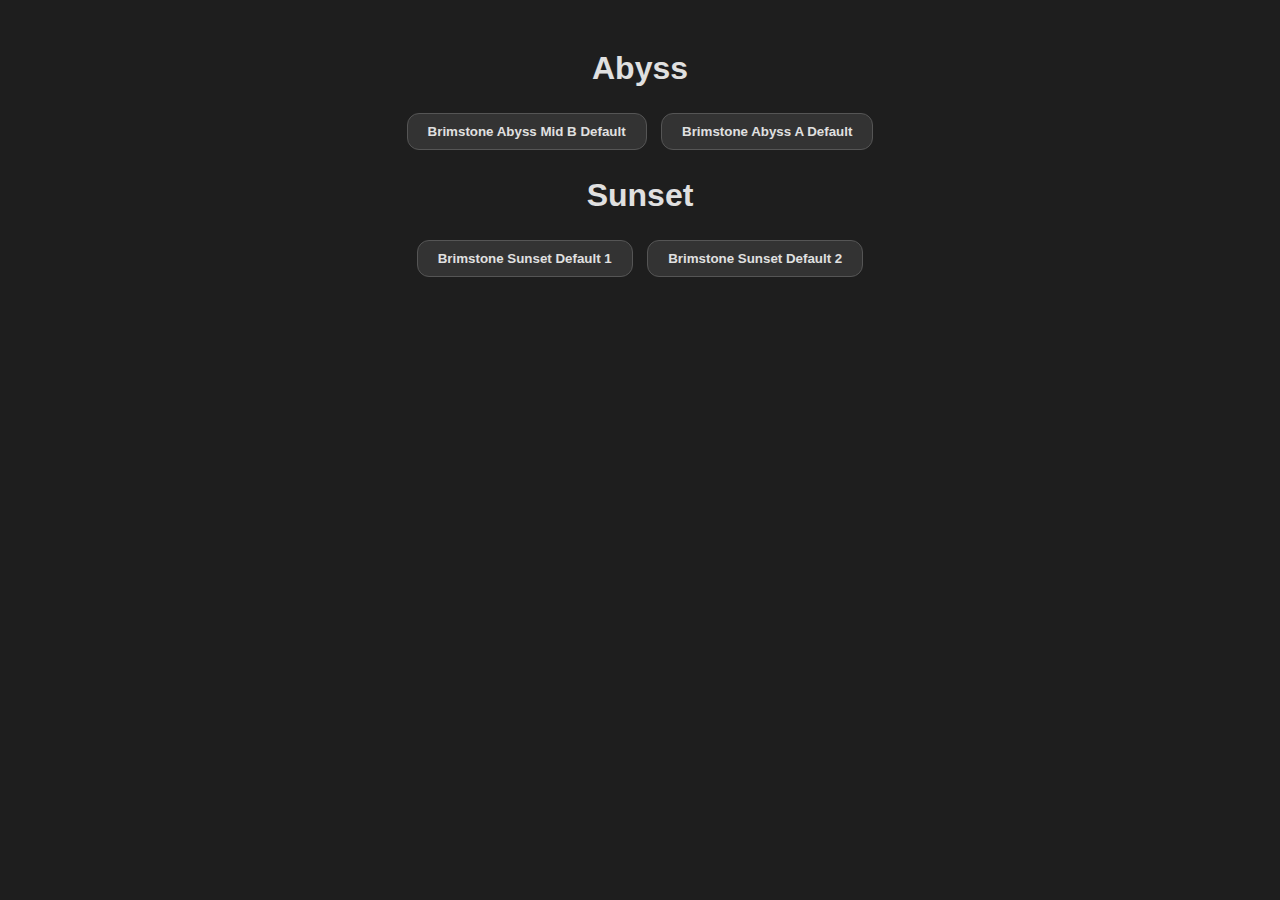
<file: lineups/index.html>
<!DOCTYPE html>
<html lang="en">
<head>
    <meta charset="UTF-8">
    <meta name="viewport" content="width=device-width, initial-scale=1.0">
    <link rel="icon" type="image/svg+xml" href="assets/img/dumpster-fire-solid.svg">
    <title>Lineups</title>
    <style>
        body {
            font-family: Arial, sans-serif;
            text-align: center;
            margin-top: 50px;
            background-color: #1e1e1e; /* Dark background color */
            color: #e0e0e0; /* Light text color */
        }
        .button-group {
            margin-bottom: 20px;
        }
        .button-group button {
            padding: 10px 20px;
            border: 1px solid #555;
            border-radius: 12px; /* Rounded corners */
            background-color: #333;
            color: #e0e0e0;
            font-weight: bold;
            cursor: pointer;
            margin: 5px;
        }
        .button-group button:hover {
            background-color: #444;
        }
        .image-container {
            margin-top: 20px;
        }
        .image-container object {
            max-width: 80%;
            height: auto;
            border: 2px solid #444;
            border-radius: 16px; /* More rounded corners */
            box-shadow: 0 4px 8px rgba(0, 0, 0, 0.5); /* Subtle shadow */
        }
        .image-container div {
            display: none;
        }
        .image-container :target {
            display: block;
        }
    </style>
</head>
<!-- BUTTONS -->
<body>
    <h1>Abyss</h1>
    <div class="button-group">
        <button onclick="showImage('abyss_brim_1')">Brimstone Abyss Mid B Default</button>
		<button onclick="showImage('abyss_brim_2')">Brimstone Abyss A Default</button>
    </div>

    <h1>Sunset</h1>
    <div class="button-group">
        <button onclick="showImage('sunset_brim_1')">Brimstone Sunset Default 1</button>
        <button onclick="showImage('sunset_brim_2')">Brimstone Sunset Default 2</button>
    </div>
<!-- BUTTONS END -->
<!-- IMAGE BANK -->
    <div class="image-container">
        <div id="abyss_brim_1">
            <object data="assets/img/brim1.png" type="image/png"></object>
        </div>
        <div id="sunset_brim_1">
            <object data="assets/img/brim2.png" type="image/png"></object>
        </div>
        <div id="sunset_brim_2">
            <object data="assets/img/brim3.png" type="image/png"></object>
        </div>
        <div id="abyss_brim_2">
            <object data="assets/img/brim4.png" type="image/png"></object>
        </div>
    </div>
<!-- IMAGE BANK END -->
    <script>
        function showImage(id) {
            document.querySelectorAll('.image-container div').forEach(div => div.style.display = 'none');
            const selectedImage = document.getElementById(id);
            if (selectedImage) {
                selectedImage.style.display = 'block';
            }
        }
    </script>
</body>
</html>
</file>
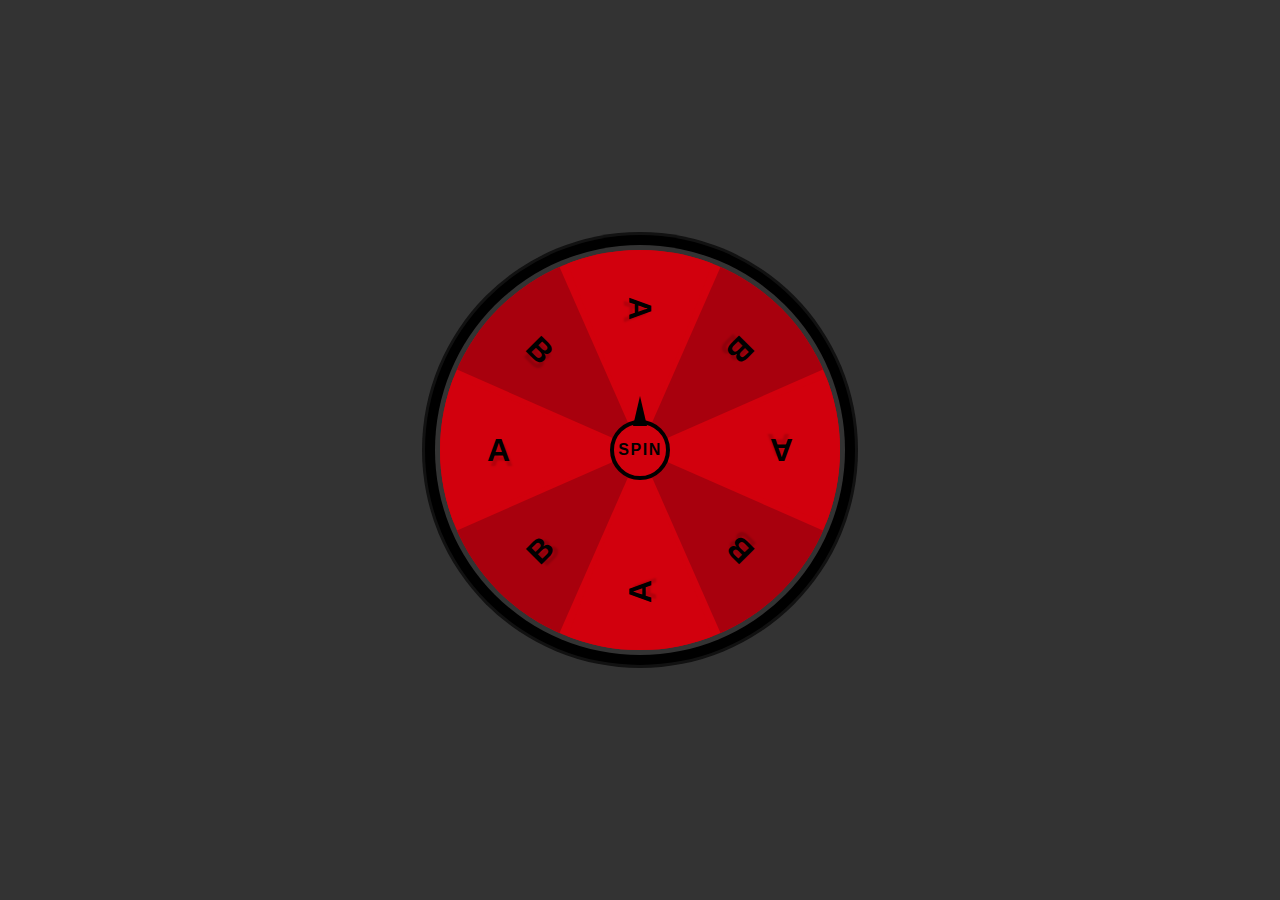
<file: wheel.html>
<!DOCTYPE html>

<html lang="en">

<head>

    <meta charset="UTF-8">

    <title>Spin Wheel</title>

    <link rel="stylesheet" href="styles/wheel.css">

</head>

<body>

    <div class="container">

        <div class="spinBtn">Spin</div>

        <div class="wheel">

            <div class="number" style="--i:1;--clr:#d2000d;">

                <span>A</span></div>

            <div class="number" style="--i:2;--clr:#a8000d;">

                <span>B</span></div>

            <div class="number" style="--i:3;--clr:#d2000d;">

                <span>A</span></div>

            <div class="number" style="--i:4;--clr:#a8000d;">

                <span>B</span></div>

            <div class="number" style="--i:5;--clr:#d2000d;">

                <span>A</span></div>

            <div class="number" style="--i:6;--clr:#a8000d;">

                <span>B</span></div>

            <div class="number" style="--i:7;--clr:#d2000d;">

                <span>A</span></div>

            <div class="number" style="--i:8;--clr:#a8000d;">

                <span>B</span></div>

        </div>

    </div>

    <script>

        let wheel = document.querySelector('.wheel');

        let spinBtn = document.querySelector('.spinBtn');

        let value = Math.ceil(Math.random() * 3600);



        spinBtn.onclick = function(){

            wheel.style.transform = "rotate(" + value + "deg)"



            value += Math.ceil(Math.random() * 3600);

        }

    </script>

</body>

</html>
</file>
<file: styles/wheel.css>
*{

    margin: 0;

    padding: 0;

    box-sizing: border-box;

    font-family: sans-serif;

}

body{

    display: flex;

    justify-content: center;

    align-items: center;

    min-height: 100vh;

    background: #333;

}

.container{

    position: relative;

    width: 400px;

    height: 400px;

    display: flex;

    justify-content: center;

    align-items: center;

}

.container .spinBtn{

    position: absolute;

    width: 60px;

    height: 60px;

    background: #d2000d;

    border-radius: 50%;

    z-index: 10;

    display: flex;

    justify-content: center;

    align-items: center;

    text-transform: uppercase;

    letter-spacing: 0.1em;

    font-weight: 600;

    color: #000;

    border: 4px solid rgba(0,0,0);

    cursor: pointer;

    user-select: none;

}

.container .spinBtn::before{

    content: '';

    position: absolute;

    top: -28px;

    width: 20px;

    height: 30px;

    background: #000;

    clip-path: polygon(50% 0,15% 100%,85% 100%);

}

.container .wheel{

    position: absolute;

    top: 0;

    left: 0;

    width: 100%;

    height: 100%;

    background: #d2000d;

    border-radius: 50%;

    overflow: hidden;

    box-shadow: 0 0 0 5px #333,

    0 0 0 15px #000,

    0 0 0 18px #111;

    transition: transform 5s ease-in-out;

}

.container .wheel .number{

    position: absolute;

    width: 50%;

    height: 50%;

    background: var(--clr);

    transform-origin: bottom right;

    transform: rotate(calc(45deg * var(--i)));

    clip-path: polygon(0 0,56% 0,

    100% 100%,0 56%);

    display: flex;

    justify-content: center;

    align-items: center;

    user-select: none;

    cursor: pointer;

}

/* 360 / 8 = 45deg */

.container .wheel .number span{

    position: relative;

    transform: rotate(45deg);

    font-size: 2em;

    font-weight: 700;

    color: #000;

    text-shadow: 3px 5px 2px rgba(0,0,0,0.15);

}

.container .wheel .number span::after{

    content: '';

    position: absolute;

    font-size: 0.75em;

    font-weight: 500;

}
</file>
